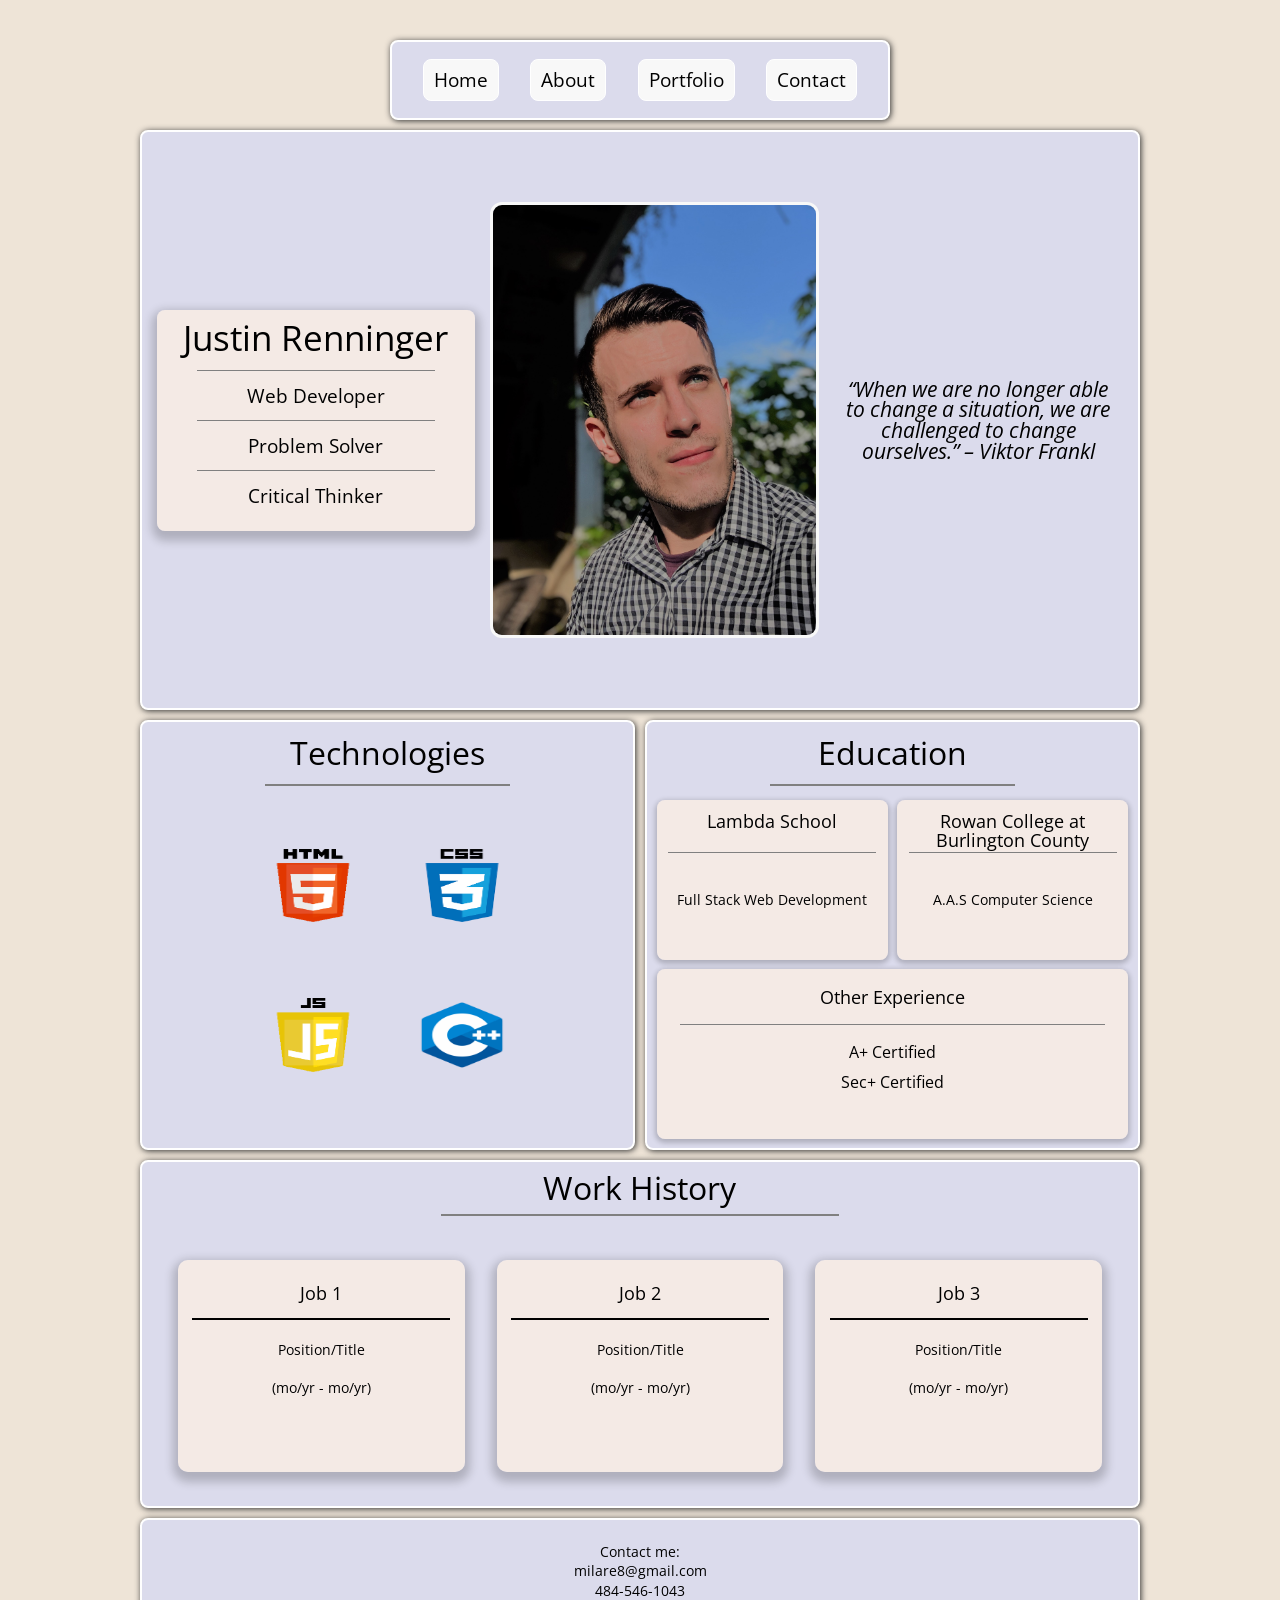
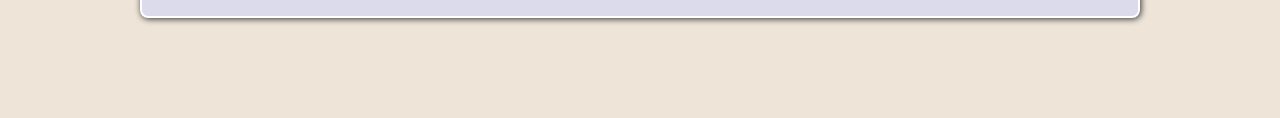
<file: index.html>
<!doctype html>

<html lang="en">
<head>
  <meta name="viewport" content="width=device-width, initial-scale=1.0">
  <meta charset="utf-8">

  <title>Justin Renninger</title>

  <link rel="stylesheet" href="css/index.css">
  <link href="https://fonts.googleapis.com/css?family=Open+Sans&display=swap" rel="stylesheet">

  <!--[if lt IE 9]>
    <script src="https://cdnjs.cloudflare.com/ajax/libs/html5shiv/3.7.3/html5shiv.js"></script>
  <![endif]-->

<!------------------------------->
<!--WRITTEN BY JUSTIN RENNINGER-->
<!------------------------------->
</head>

<body>
  <div class="container">
    <!-----HEADER----->
    <header> 
      <nav>
        <a href="###">Home</a>
        <a href="###">About</a>
        <a href="###">Portfolio</a>
        <a href="###">Contact</a>
      </nav>
    </header>

    <!-----TOP CONTENT----->
    <div class="top-content">
      <section class="left-content">
        <h1>Justin Renninger</h1>
        <h2>Web Developer</h2>
        <h2>Problem Solver</h2>
        <h2>Critical Thinker</h2>
      </section>
      <img src="img/portait.jpg" alt="">
      <section class="right-content">
        <p>“When we are no longer able to change a situation, we are challenged to change ourselves.” – Viktor Frankl</p>
      </section>
    </div>

    <!-----MIDDLE CONTENT----->
    <div class="middle-content">
      <section class=technologies>
        <h2>Technologies</h2>
        <div class="tech-images">
          <img src="img/html5-logo.png" alt="" id="html5">
          <img src="img/css3-logo.png" alt="" id="css3">
          <img src="img/javascript-logo.png" alt="" id="js">
          <img src="img/cplusplus-logo.png" alt="" id="cpp">
        </div>
      </section>

      <section class="education">
        <h2>Education</h2>
        <section class="schools">
          <div id="lambda-school">
            <h3>Lambda School</h3>
            <p>Full Stack Web Development</p>
          </div>
          <div id="rcbc">
            <h3>Rowan College at Burlington County</h3>
            <p>A.A.S Computer Science</p>
          </div>
          <div id ="certs">
            <h3>Other Experience</h3>
            <div class="list-of-certs">
              <ul>
                <li>A+ Certified</li>
              </ul>
              <ul>
                <li>Sec+ Certified</li>
              </ul>
            </div>
          </div>
        </section>
      </section>
    </div>

    <!-----WORK HISTORY SECTION----->
    <section class="work-history">
      <h2>Work History</h2>
      <section class="work-container">

        <div id="work1">
          <div class="work1-inner">
            <div class="work1-front">
              <h3>Job 1</h3>
              <p>Position/Title</p>
              <p>(mo/yr - mo/yr)</p>
            </div>
            <div class="work1-back">
              <h3>Job 1</h3>
              <p>Job Duties</p>
            </div>
          </div>
        </div>

        <div id="work1">
            <div class="work1-inner">
              <div class="work1-front">
                <h3>Job 2</h3>
                <p>Position/Title</p>
                <p>(mo/yr - mo/yr)</p>
              </div>
              <div class="work1-back">
                <h3>Job 2</h3>
                <p>Job Duties</p>
              </div>
            </div>
          </div>

          <div id="work1">
              <div class="work1-inner">
                <div class="work1-front">
                  <h3>Job 3</h3>
                  <p>Position/Title</p>
                  <p>(mo/yr - mo/yr)</p>
                </div>
                <div class="work1-back">
                  <h3>Job 3</h3>
                  <p>Job Duties</p>
                </div>
              </div>
            </div>

      </section>
    </section>

    <!-----FOOTER----->
    <footer>
      <p>Contact me:</p>
      <p>milare8@gmail.com</p>
      <p>484-546-1043</p>
    </footer>
  </div>
</body>
</html>
</file>
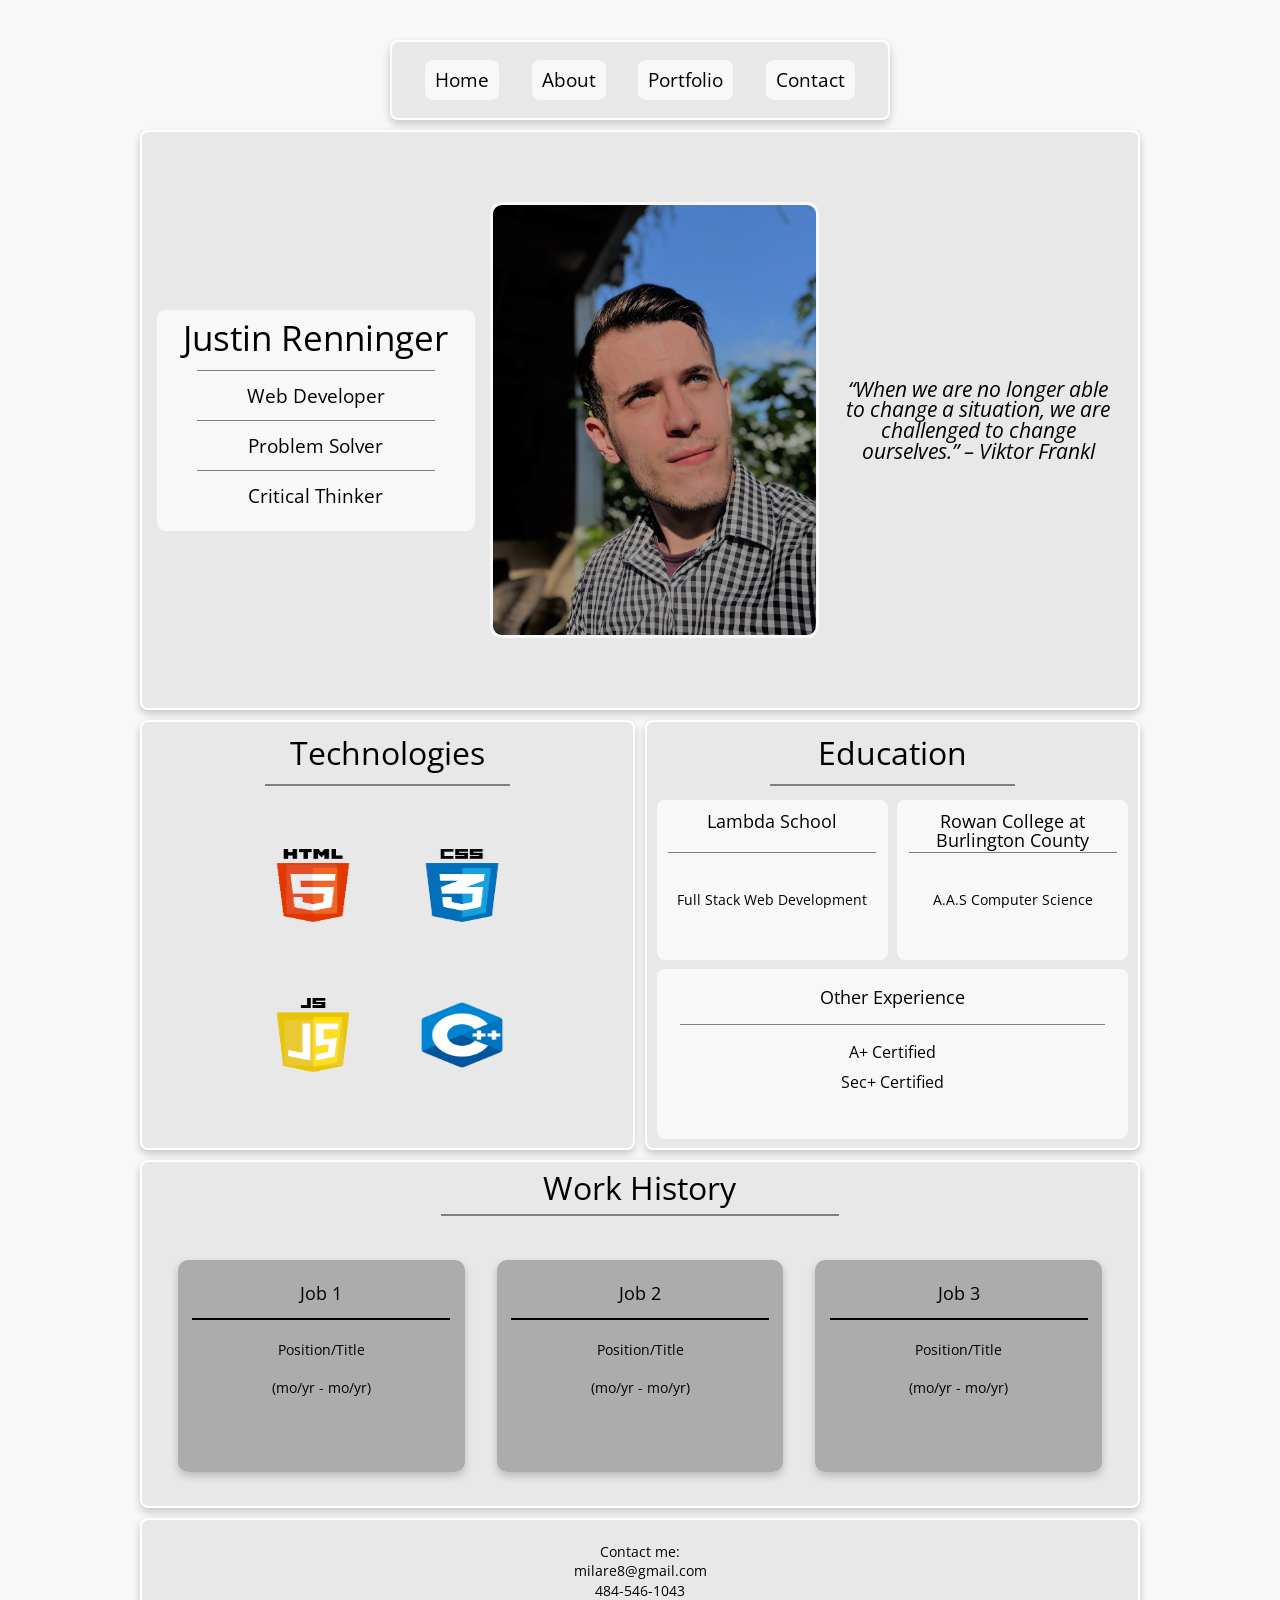
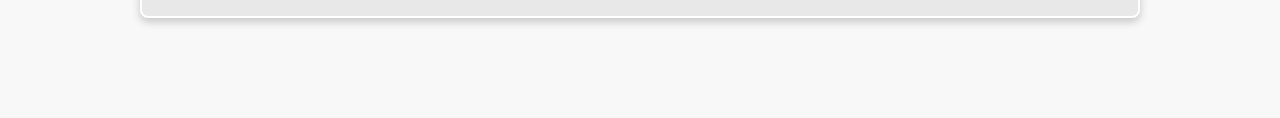
<file: VulpineReynard.github.io/index.html>
<!doctype html>

<html lang="en">
<head>
  <meta name="viewport" content="width=device-width, initial-scale=1.0">
  <meta charset="utf-8">

  <title>My Resume</title>

  <link rel="stylesheet" href="css/index.css">
  <link href="https://fonts.googleapis.com/css?family=Open+Sans&display=swap" rel="stylesheet">

  <!--[if lt IE 9]>
    <script src="https://cdnjs.cloudflare.com/ajax/libs/html5shiv/3.7.3/html5shiv.js"></script>
  <![endif]-->

<!------------------------------->
<!--WRITTEN BY JUSTIN RENNINGER-->
<!------------------------------->
</head>

<body>
  <div class="container">
    <!-----HEADER----->
    <header> 
      <nav>
        <a href="###">Home</a>
        <a href="###">About</a>
        <a href="###">Portfolio</a>
        <a href="###">Contact</a>
      </nav>
    </header>

    <!-----TOP CONTENT----->
    <div class="top-content">
      <section class="left-content">
        <h1>Justin Renninger</h1>
        <h2>Web Developer</h2>
        <h2>Problem Solver</h2>
        <h2>Critical Thinker</h2>
      </section>
      <img src="img/portait.jpg" alt="">
      <section class="right-content">
        <p>“When we are no longer able to change a situation, we are challenged to change ourselves.” – Viktor Frankl</p>
      </section>
    </div>

    <!-----MIDDLE CONTENT----->
    <div class="middle-content">
      <section class=technologies>
        <h2>Technologies</h2>
        <div class="tech-images">
          <img src="img/html5-logo.png" alt="" id="html5">
          <img src="img/css3-logo.png" alt="" id="css3">
          <img src="img/javascript-logo.png" alt="" id="js">
          <img src="img/cplusplus-logo.png" alt="" id="cpp">
        </div>
      </section>

      <section class="education">
        <h2>Education</h2>
        <section class="schools">
          <div id="lambda-school">
            <h3>Lambda School</h3>
            <p>Full Stack Web Development</p>
          </div>
          <div id="rcbc">
            <h3>Rowan College at Burlington County</h3>
            <p>A.A.S Computer Science</p>
          </div>
          <div id ="certs">
            <h3>Other Experience</h3>
            <div class="list-of-certs">
              <ul>
                <li>A+ Certified</li>
              </ul>
              <ul>
                <li>Sec+ Certified</li>
              </ul>
            </div>
          </div>
        </section>
      </section>
    </div>

    <!-----WORK HISTORY SECTION----->
    <section class="work-history">
      <h2>Work History</h2>
      <section class="work-container">

        <div id="work1">
          <div class="work1-inner">
            <div class="work1-front">
              <h3>Job 1</h3>
              <p>Position/Title</p>
              <p>(mo/yr - mo/yr)</p>
            </div>
            <div class="work1-back">
              <h3>Job 1</h3>
              <p>Job Duties</p>
            </div>
          </div>
        </div>

        <div id="work1">
            <div class="work1-inner">
              <div class="work1-front">
                <h3>Job 2</h3>
                <p>Position/Title</p>
                <p>(mo/yr - mo/yr)</p>
              </div>
              <div class="work1-back">
                <h3>Job 2</h3>
                <p>Job Duties</p>
              </div>
            </div>
          </div>

          <div id="work1">
              <div class="work1-inner">
                <div class="work1-front">
                  <h3>Job 3</h3>
                  <p>Position/Title</p>
                  <p>(mo/yr - mo/yr)</p>
                </div>
                <div class="work1-back">
                  <h3>Job 3</h3>
                  <p>Job Duties</p>
                </div>
              </div>
            </div>

      </section>
    </section>

    <!-----FOOTER----->
    <footer>
      <p>Contact me:</p>
      <p>milare8@gmail.com</p>
      <p>484-546-1043</p>
    </footer>
  </div>
</body>
</html>
</file>
<file: css/index.css>
/* http://meyerweb.com/eric/tools/css/reset/ 
   v2.0 | 20110126
   License: none (public domain)
*/
html,
body,
div,
span,
applet,
object,
iframe,
h1,
h2,
h3,
h4,
h5,
h6,
p,
blockquote,
pre,
a,
abbr,
acronym,
address,
big,
cite,
code,
del,
dfn,
em,
img,
ins,
kbd,
q,
s,
samp,
small,
strike,
strong,
sub,
sup,
tt,
var,
b,
u,
i,
center,
dl,
dt,
dd,
ol,
ul,
li,
fieldset,
form,
label,
legend,
table,
caption,
tbody,
tfoot,
thead,
tr,
th,
td,
article,
aside,
canvas,
details,
embed,
figure,
figcaption,
footer,
header,
hgroup,
menu,
nav,
output,
ruby,
section,
summary,
time,
mark,
audio,
video {
  margin: 0;
  padding: 0;
  border: 0;
  font-size: 62.5%;
  font: inherit;
  font-family: 'Open Sans', sans-serif;
  vertical-align: baseline;
}
/* HTML5 display-role reset for older browsers */
article,
aside,
details,
figcaption,
figure,
footer,
header,
hgroup,
menu,
nav,
section {
  display: block;
}
body {
  background-color: #eee4d7;
  line-height: 1;
}
@media (max-width: 500px) {
  body {
    background-color: none;
  }
}
ol,
ul {
  list-style: none;
}
blockquote,
q {
  quotes: none;
}
blockquote:before,
blockquote:after,
q:before,
q:after {
  content: '';
  content: none;
}
table {
  border-collapse: collapse;
  border-spacing: 0;
  margin: 10px;
}
h1 {
  font-size: 2.2rem;
}
@media (max-width: 500px) {
  h1 {
    font-size: 1.4rem;
  }
}
h2 {
  font-size: 1.2rem;
}
h3 {
  font-size: 1.15rem;
}
@media (max-width: 500px) {
  h3 {
    font-size: 0.9rem;
  }
}
p {
  font-size: 0.9rem;
}
@media (max-width: 500px) {
  p {
    font-size: 0.7rem;
  }
}
/* Set every element's box-sizing to border-box */
* {
  box-sizing: border-box;
}
.bounce-in {
  animation-name: bounceIn;
  animation-duration: 2s;
}
@keyframes bounceIn {
  0% {
    opacity: 0;
    transform: scale(0.1);
  }
  60% {
    opacity: 1;
    transform: scale(1.2);
  }
  100% {
    transform: scale(1);
  }
}
.box-properties {
  border: 2px solid white;
  border-radius: 8px;
  background-color: #dbdbec;
  box-shadow: 1px 1px 6px 0px #303030;
}
.middle-content-box-properties {
  width: 49.5%;
  margin-top: 1%;
}
.tech-images {
  width: 50%;
  height: auto;
}
.middleContentHeader {
  width: 50%;
  margin: 3%;
  font-size: 2em;
  border-bottom: 2px solid grey;
  padding-bottom: 3%;
}
.education-boxes-phone {
  width: 100%;
  height: 200px;
  margin-top: 2%;
}
.container {
  max-width: 1000px;
  margin: auto;
}
.container header {
  width: 100%;
  height: 100px;
  margin-top: 30px;
  display: flex;
}
@media (max-width: 500px) {
  .container header {
    height: auto;
  }
}
.container header nav {
  border: 2px solid white;
  border-radius: 8px;
  background-color: #dbdbec;
  box-shadow: 1px 1px 6px 0px #303030;
  text-align: center;
  width: 50%;
  height: 80%;
  margin: auto;
  display: flex;
  align-items: center;
  justify-content: space-evenly;
}
@media (max-width: 500px) {
  .container header nav {
    flex-direction: column;
    width: 100%;
    height: auto;
    border-radius: 0px;
  }
}
.container header nav a {
  text-decoration: none;
  background-color: #F8F8F8;
  color: black;
  border-radius: 8px;
  padding: 10px;
  transition: transform 0.3s;
  font-size: 1.2rem;
  border: 1px solid white;
}
@media (max-width: 500px) {
  .container header nav a {
    width: 100%;
    border-bottom: 1px solid black;
    border-radius: 0px;
  }
}
.container header nav a:hover {
  transform: scale(1.3);
}
.container .top-content {
  border: 2px solid white;
  border-radius: 8px;
  background-color: #dbdbec;
  box-shadow: 1px 1px 6px 0px #303030;
  width: 100%;
  height: auto;
  padding-top: 7%;
  padding-bottom: 7%;
  display: flex;
  justify-content: space-evenly;
}
@media (max-width: 500px) {
  .container .top-content {
    flex-direction: column;
    margin-top: 2%;
  }
}
.container .top-content .left-content {
  animation-name: bounceIn;
  animation-duration: 2s;
  display: flex;
  flex-direction: column;
  width: 33%;
  align-items: center;
  margin: auto;
  margin-left: 1.5%;
  margin-right: 1.5%;
  background-color: rgba(255, 241, 227, 0.692);
  border-radius: 8px;
  padding-top: 1%;
  padding-bottom: 1%;
  box-shadow: 0 5px 10px 5px rgba(0, 0, 0, 0.2);
}
@keyframes bounceIn {
  0% {
    opacity: 0;
    transform: scale(0.1);
  }
  60% {
    opacity: 1;
    transform: scale(1.2);
  }
  100% {
    transform: scale(1);
  }
}
@media (max-width: 500px) {
  .container .top-content .left-content {
    width: 100%;
    margin: 0;
    border-radius: 0px;
    background-color: rgba(255, 241, 227, 0.692);
  }
}
.container .top-content .left-content h1 {
  padding-bottom: 15px;
}
.container .top-content .left-content h2 {
  width: 75%;
  text-align: center;
  padding-top: 15px;
  padding-bottom: 15px;
  border-top: 1px solid grey;
}
.container .top-content img {
  width: 33%;
  height: 80%;
  margin: auto;
  border-radius: 12px;
  border: 0.2em solid #F8F8F8;
}
@media (max-width: 500px) {
  .container .top-content img {
    width: 50%;
    height: auto;
    margin-top: 3%;
  }
}
.container .top-content .right-content {
  animation-name: bounceIn;
  animation-duration: 2s;
  font-style: italic;
  width: 33%;
  display: flex;
  align-items: center;
  text-align: center;
  margin: auto;
  padding: 2%;
  transition: all 0.1s ease-in-out;
}
@keyframes bounceIn {
  0% {
    opacity: 0;
    transform: scale(0.1);
  }
  60% {
    opacity: 1;
    transform: scale(1.2);
  }
  100% {
    transform: scale(1);
  }
}
@media (max-width: 500px) {
  .container .top-content .right-content {
    width: 80%;
  }
}
.container .top-content .right-content p {
  font-size: 1.3em;
}
.container .top-content .right-content:hover {
  transform: scale(1.1);
}
.container .middle-content {
  width: 100%;
  height: auto;
  display: flex;
  justify-content: space-between;
}
@media (max-width: 500px) {
  .container .middle-content {
    flex-direction: column;
  }
}
.container .middle-content .technologies {
  width: 49.5%;
  margin-top: 1%;
  border: 2px solid white;
  border-radius: 8px;
  background-color: #dbdbec;
  box-shadow: 1px 1px 6px 0px #303030;
  text-align: center;
  display: flex;
  flex-direction: column;
  align-items: center;
}
@media (max-width: 500px) {
  .container .middle-content .technologies {
    width: 100%;
  }
}
.container .middle-content .technologies h2 {
  width: 50%;
  margin: 3%;
  font-size: 2em;
  border-bottom: 2px solid grey;
  padding-bottom: 3%;
}
.container .middle-content .technologies .tech-images {
  display: flex;
  flex-wrap: wrap;
  justify-content: center;
  width: 90%;
  padding: 5%;
}
.container .middle-content .technologies .tech-images img {
  width: 30%;
  height: 30%;
  margin: 4%;
  transition: all 0.2s ease-in-out;
  padding: 2%;
}
.container .middle-content .technologies .tech-images img:hover {
  transform: scale(1.2);
  background: #ececec;
  border-radius: 10px;
}
.container .middle-content .technologies .tech-images #html5 {
  animation-delay: 3s;
  animation-name: bounceIn;
  animation-duration: 2s;
}
@keyframes bounceIn {
  0% {
    opacity: 0;
    transform: scale(0.1);
  }
  60% {
    opacity: 1;
    transform: scale(1.2);
  }
  100% {
    transform: scale(1);
  }
}
.container .middle-content .technologies .tech-images #css3 {
  animation-delay: 3.2s;
  animation-name: bounceIn;
  animation-duration: 2s;
}
@keyframes bounceIn {
  0% {
    opacity: 0;
    transform: scale(0.1);
  }
  60% {
    opacity: 1;
    transform: scale(1.2);
  }
  100% {
    transform: scale(1);
  }
}
.container .middle-content .technologies .tech-images #js {
  animation-delay: 3.4s;
  animation-name: bounceIn;
  animation-duration: 2s;
}
@keyframes bounceIn {
  0% {
    opacity: 0;
    transform: scale(0.1);
  }
  60% {
    opacity: 1;
    transform: scale(1.2);
  }
  100% {
    transform: scale(1);
  }
}
.container .middle-content .technologies .tech-images #cpp {
  animation-delay: 3.6s;
  animation-name: bounceIn;
  animation-duration: 2s;
}
@keyframes bounceIn {
  0% {
    opacity: 0;
    transform: scale(0.1);
  }
  60% {
    opacity: 1;
    transform: scale(1.2);
  }
  100% {
    transform: scale(1);
  }
}
.container .middle-content .education {
  width: 49.5%;
  margin-top: 1%;
  border: 2px solid white;
  border-radius: 8px;
  background-color: #dbdbec;
  box-shadow: 1px 1px 6px 0px #303030;
  text-align: center;
  display: flex;
  flex-direction: column;
  align-items: center;
}
@media (max-width: 500px) {
  .container .middle-content .education {
    width: 100%;
    height: auto;
    padding: 2%;
  }
}
.container .middle-content .education h2 {
  width: 50%;
  margin: 3%;
  font-size: 2em;
  border-bottom: 2px solid grey;
  padding-bottom: 3%;
}
.container .middle-content .education .schools {
  display: flex;
  flex-wrap: wrap;
  width: 100%;
  height: 85%;
  justify-content: center;
  justify-content: space-evenly;
}
@media (max-width: 500px) {
  .container .middle-content .education .schools {
    flex-direction: column;
  }
}
.container .middle-content .education .schools div {
  box-shadow: 0 2px 5px 2px rgba(0, 0, 0, 0.2);
}
.container .middle-content .education .schools #lambda-school {
  width: 47%;
  height: 46%;
  background-color: rgba(255, 241, 227, 0.692);
  border-radius: 8px;
}
@media (max-width: 500px) {
  .container .middle-content .education .schools #lambda-school {
    width: 100%;
    height: 200px;
    margin-top: 2%;
  }
}
.container .middle-content .education .schools #rcbc {
  width: 47%;
  height: 46%;
  background-color: rgba(255, 241, 227, 0.692);
  border-radius: 8px;
}
@media (max-width: 500px) {
  .container .middle-content .education .schools #rcbc {
    width: 100%;
    height: 200px;
    margin-top: 2%;
  }
}
.container .middle-content .education .schools #certs {
  width: 96%;
  height: 49%;
  background-color: rgba(255, 241, 227, 0.692);
  border-radius: 8px;
}
@media (max-width: 500px) {
  .container .middle-content .education .schools #certs {
    width: 100%;
    height: 200px;
    margin-top: 2%;
  }
}
.container .middle-content .education .schools #certs .list-of-certs {
  width: 100%;
  box-shadow: none;
}
.container .middle-content .education .schools #certs .list-of-certs ul {
  margin-top: 3%;
}
.container .middle-content .education .schools div {
  display: flex;
  flex-direction: column;
  align-items: center;
}
.container .middle-content .education .schools div h3 {
  margin: 5px;
  width: 90%;
  height: 30%;
  padding: 3%;
  padding-bottom: 0px;
  border-bottom: 1px solid grey;
}
.container .middle-content .education .schools div p {
  margin-top: 15%;
}
.container .work-history {
  border: 2px solid white;
  border-radius: 8px;
  background-color: #dbdbec;
  box-shadow: 1px 1px 6px 0px #303030;
  width: 100%;
  height: auto;
  margin-top: 10px;
  display: flex;
  flex-direction: column;
  align-items: center;
}
.container .work-history h2 {
  text-align: center;
  width: 40%;
  font-size: 2em;
  border-bottom: 2px solid grey;
  margin-top: 1%;
  margin-bottom: 1%;
  padding-bottom: 1%;
}
.container .work-history .work-container {
  width: 96%;
  height: 250px;
  display: flex;
  align-items: center;
  justify-content: space-around;
  margin-top: 1.5%;
  margin-bottom: 1.5%;
}
@media (max-width: 500px) {
  .container .work-history .work-container {
    flex-direction: column;
    height: auto;
  }
}
.container .work-history .work-container #work1 {
  background-color: transparent;
  width: 30%;
  height: 85%;
  perspective: 1000px;
  border-radius: 10px;
}
.container .work-history .work-container #work1 .work1-inner {
  position: relative;
  width: 100%;
  height: 100%;
  text-align: center;
  transition: transform 0.6s;
  transform-style: preserve-3d;
  box-shadow: 0 5px 10px 5px rgba(0, 0, 0, 0.2);
  border-radius: 10px;
}
.container .work-history .work-container #work1 .work1-inner .work1-front,
.container .work-history .work-container #work1 .work1-inner .work1-back {
  position: absolute;
  width: 100%;
  height: 100%;
  padding: 5%;
  backface-visibility: hidden;
}
.container .work-history .work-container #work1 .work1-inner .work1-front {
  background-color: rgba(255, 241, 227, 0.692);
  color: black;
  border-radius: 10px;
}
.container .work-history .work-container #work1 .work1-inner .work1-back {
  background-color: #4e5883;
  color: white;
  transform: rotateY(180deg);
  border-radius: 10px;
  box-shadow: 0 5px 15px 2px #000000;
}
.container .work-history .work-container #work1 .work1-inner .work1-back h3 {
  border-bottom: 2px solid white;
}
@media (max-width: 500px) {
  .container .work-history .work-container #work1 {
    height: 150px;
    width: 99%;
    margin: 1%;
  }
}
.container .work-history .work-container #work1 h3 {
  text-align: center;
  width: 100%;
  height: 25%;
  padding-top: 4%;
  border-bottom: 2px solid black;
}
.container .work-history .work-container #work1 p {
  margin: 2%;
  margin-top: 9%;
}
.container .work-history .work-container #work1:hover .work1-inner {
  transform: rotateY(180deg);
}
footer {
  border: 2px solid white;
  border-radius: 8px;
  background-color: #dbdbec;
  box-shadow: 1px 1px 6px 0px #303030;
  margin-top: 10px;
  margin-bottom: 10%;
  width: 100%;
  height: 100px;
  text-align: center;
  padding: 20px;
}
footer p {
  padding-top: 5px;
}
</file>
<file: VulpineReynard.github.io/css/index.css>
/* http://meyerweb.com/eric/tools/css/reset/ 
   v2.0 | 20110126
   License: none (public domain)
*/
html,
body,
div,
span,
applet,
object,
iframe,
h1,
h2,
h3,
h4,
h5,
h6,
p,
blockquote,
pre,
a,
abbr,
acronym,
address,
big,
cite,
code,
del,
dfn,
em,
img,
ins,
kbd,
q,
s,
samp,
small,
strike,
strong,
sub,
sup,
tt,
var,
b,
u,
i,
center,
dl,
dt,
dd,
ol,
ul,
li,
fieldset,
form,
label,
legend,
table,
caption,
tbody,
tfoot,
thead,
tr,
th,
td,
article,
aside,
canvas,
details,
embed,
figure,
figcaption,
footer,
header,
hgroup,
menu,
nav,
output,
ruby,
section,
summary,
time,
mark,
audio,
video {
  margin: 0;
  padding: 0;
  border: 0;
  font-size: 62.5%;
  font: inherit;
  font-family: 'Open Sans', sans-serif;
  vertical-align: baseline;
}
/* HTML5 display-role reset for older browsers */
article,
aside,
details,
figcaption,
figure,
footer,
header,
hgroup,
menu,
nav,
section {
  display: block;
}
body {
  background-color: #F8F8F8;
  line-height: 1;
}
@media (max-width: 500px) {
  body {
    background-color: none;
  }
}
ol,
ul {
  list-style: none;
}
blockquote,
q {
  quotes: none;
}
blockquote:before,
blockquote:after,
q:before,
q:after {
  content: '';
  content: none;
}
table {
  border-collapse: collapse;
  border-spacing: 0;
  margin: 10px;
}
h1 {
  font-size: 2.2rem;
}
@media (max-width: 500px) {
  h1 {
    font-size: 1.4rem;
  }
}
h2 {
  font-size: 1.2rem;
}
h3 {
  font-size: 1.15rem;
}
@media (max-width: 500px) {
  h3 {
    font-size: 0.9rem;
  }
}
p {
  font-size: 0.9rem;
}
@media (max-width: 500px) {
  p {
    font-size: 0.7rem;
  }
}
/* Set every element's box-sizing to border-box */
* {
  box-sizing: border-box;
}
.bounce-in {
  animation-name: bounceIn;
  animation-duration: 2s;
}
@keyframes bounceIn {
  0% {
    opacity: 0;
    transform: scale(0.1);
  }
  60% {
    opacity: 1;
    transform: scale(1.2);
  }
  100% {
    transform: scale(1);
  }
}
.box-properties {
  border: 2px solid white;
  border-radius: 8px;
  background-color: #E8E8E8;
  box-shadow: 0 4px 8px 0 rgba(0, 0, 0, 0.2);
}
.middle-content-box-properties {
  width: 49.5%;
  margin-top: 1%;
}
.tech-images {
  width: 50%;
  height: auto;
}
.middleContentHeader {
  width: 50%;
  margin: 3%;
  font-size: 2em;
  border-bottom: 2px solid grey;
  padding-bottom: 3%;
}
.education-boxes-phone {
  width: 100%;
  height: 200px;
  margin-top: 2%;
}
.container {
  max-width: 1000px;
  margin: auto;
}
.container header {
  width: 100%;
  height: 100px;
  margin-top: 30px;
  display: flex;
}
@media (max-width: 500px) {
  .container header {
    height: auto;
  }
}
.container header nav {
  border: 2px solid white;
  border-radius: 8px;
  background-color: #E8E8E8;
  box-shadow: 0 4px 8px 0 rgba(0, 0, 0, 0.2);
  text-align: center;
  width: 50%;
  height: 80%;
  margin: auto;
  display: flex;
  align-items: center;
  justify-content: space-evenly;
}
@media (max-width: 500px) {
  .container header nav {
    flex-direction: column;
    width: 100%;
    height: auto;
    border-radius: 0px;
  }
}
.container header nav a {
  text-decoration: none;
  background-color: #F8F8F8;
  color: black;
  border-radius: 8px;
  padding: 10px;
  transition: transform 0.3s;
  font-size: 1.2rem;
}
@media (max-width: 500px) {
  .container header nav a {
    width: 100%;
    border-bottom: 1px solid black;
    border-radius: 0px;
  }
}
.container header nav a:hover {
  transform: scale(1.3);
}
.container .top-content {
  border: 2px solid white;
  border-radius: 8px;
  background-color: #E8E8E8;
  box-shadow: 0 4px 8px 0 rgba(0, 0, 0, 0.2);
  width: 100%;
  height: auto;
  padding-top: 7%;
  padding-bottom: 7%;
  display: flex;
  justify-content: space-evenly;
}
@media (max-width: 500px) {
  .container .top-content {
    flex-direction: column;
    margin-top: 2%;
  }
}
.container .top-content .left-content {
  animation-name: bounceIn;
  animation-duration: 2s;
  display: flex;
  flex-direction: column;
  width: 33%;
  align-items: center;
  margin: auto;
  margin-left: 1.5%;
  margin-right: 1.5%;
  background-color: #F8F8F8;
  border-radius: 8px;
  padding-top: 1%;
  padding-bottom: 1%;
}
@keyframes bounceIn {
  0% {
    opacity: 0;
    transform: scale(0.1);
  }
  60% {
    opacity: 1;
    transform: scale(1.2);
  }
  100% {
    transform: scale(1);
  }
}
@media (max-width: 500px) {
  .container .top-content .left-content {
    width: 100%;
    margin: 0;
    border-radius: 0px;
    background-color: #E8E8E8;
  }
}
.container .top-content .left-content h1 {
  padding-bottom: 15px;
}
.container .top-content .left-content h2 {
  width: 75%;
  text-align: center;
  padding-top: 15px;
  padding-bottom: 15px;
  border-top: 1px solid grey;
}
.container .top-content img {
  width: 33%;
  height: 80%;
  margin: auto;
  border-radius: 12px;
  border: 0.2em solid #F8F8F8;
}
@media (max-width: 500px) {
  .container .top-content img {
    width: 50%;
    height: auto;
    margin-top: 3%;
  }
}
.container .top-content .right-content {
  animation-name: bounceIn;
  animation-duration: 2s;
  font-style: italic;
  width: 33%;
  display: flex;
  align-items: center;
  text-align: center;
  margin: auto;
  padding: 2%;
  transition: all 0.1s ease-in-out;
}
@keyframes bounceIn {
  0% {
    opacity: 0;
    transform: scale(0.1);
  }
  60% {
    opacity: 1;
    transform: scale(1.2);
  }
  100% {
    transform: scale(1);
  }
}
@media (max-width: 500px) {
  .container .top-content .right-content {
    width: 80%;
  }
}
.container .top-content .right-content p {
  font-size: 1.3em;
}
.container .top-content .right-content:hover {
  transform: scale(1.1);
}
.container .middle-content {
  width: 100%;
  height: auto;
  display: flex;
  justify-content: space-between;
}
@media (max-width: 500px) {
  .container .middle-content {
    flex-direction: column;
  }
}
.container .middle-content .technologies {
  width: 49.5%;
  margin-top: 1%;
  border: 2px solid white;
  border-radius: 8px;
  background-color: #E8E8E8;
  box-shadow: 0 4px 8px 0 rgba(0, 0, 0, 0.2);
  text-align: center;
  display: flex;
  flex-direction: column;
  align-items: center;
}
@media (max-width: 500px) {
  .container .middle-content .technologies {
    width: 100%;
  }
}
.container .middle-content .technologies h2 {
  width: 50%;
  margin: 3%;
  font-size: 2em;
  border-bottom: 2px solid grey;
  padding-bottom: 3%;
}
.container .middle-content .technologies .tech-images {
  display: flex;
  flex-wrap: wrap;
  justify-content: center;
  width: 90%;
  padding: 5%;
}
.container .middle-content .technologies .tech-images img {
  width: 30%;
  height: 30%;
  margin: 4%;
  transition: all 0.2s ease-in-out;
  padding: 2%;
}
.container .middle-content .technologies .tech-images img:hover {
  transform: scale(1.2);
  background: lightgrey;
  border-radius: 10px;
}
.container .middle-content .technologies .tech-images #html5 {
  animation-delay: 3s;
  animation-name: bounceIn;
  animation-duration: 2s;
}
@keyframes bounceIn {
  0% {
    opacity: 0;
    transform: scale(0.1);
  }
  60% {
    opacity: 1;
    transform: scale(1.2);
  }
  100% {
    transform: scale(1);
  }
}
.container .middle-content .technologies .tech-images #css3 {
  animation-delay: 3.2s;
  animation-name: bounceIn;
  animation-duration: 2s;
}
@keyframes bounceIn {
  0% {
    opacity: 0;
    transform: scale(0.1);
  }
  60% {
    opacity: 1;
    transform: scale(1.2);
  }
  100% {
    transform: scale(1);
  }
}
.container .middle-content .technologies .tech-images #js {
  animation-delay: 3.4s;
  animation-name: bounceIn;
  animation-duration: 2s;
}
@keyframes bounceIn {
  0% {
    opacity: 0;
    transform: scale(0.1);
  }
  60% {
    opacity: 1;
    transform: scale(1.2);
  }
  100% {
    transform: scale(1);
  }
}
.container .middle-content .technologies .tech-images #cpp {
  animation-delay: 3.6s;
  animation-name: bounceIn;
  animation-duration: 2s;
}
@keyframes bounceIn {
  0% {
    opacity: 0;
    transform: scale(0.1);
  }
  60% {
    opacity: 1;
    transform: scale(1.2);
  }
  100% {
    transform: scale(1);
  }
}
.container .middle-content .education {
  width: 49.5%;
  margin-top: 1%;
  border: 2px solid white;
  border-radius: 8px;
  background-color: #E8E8E8;
  box-shadow: 0 4px 8px 0 rgba(0, 0, 0, 0.2);
  text-align: center;
  display: flex;
  flex-direction: column;
  align-items: center;
}
@media (max-width: 500px) {
  .container .middle-content .education {
    width: 100%;
    height: auto;
    padding: 2%;
  }
}
.container .middle-content .education h2 {
  width: 50%;
  margin: 3%;
  font-size: 2em;
  border-bottom: 2px solid grey;
  padding-bottom: 3%;
}
.container .middle-content .education .schools {
  display: flex;
  flex-wrap: wrap;
  width: 100%;
  height: 85%;
  justify-content: center;
  justify-content: space-evenly;
}
@media (max-width: 500px) {
  .container .middle-content .education .schools {
    flex-direction: column;
  }
}
.container .middle-content .education .schools #lambda-school {
  width: 47%;
  height: 46%;
  background-color: #F8F8F8;
  border-radius: 8px;
}
@media (max-width: 500px) {
  .container .middle-content .education .schools #lambda-school {
    width: 100%;
    height: 200px;
    margin-top: 2%;
  }
}
.container .middle-content .education .schools #rcbc {
  width: 47%;
  height: 46%;
  background-color: #F8F8F8;
  border-radius: 8px;
}
@media (max-width: 500px) {
  .container .middle-content .education .schools #rcbc {
    width: 100%;
    height: 200px;
    margin-top: 2%;
  }
}
.container .middle-content .education .schools #certs {
  width: 96%;
  height: 49%;
  background-color: #F8F8F8;
  border-radius: 8px;
}
@media (max-width: 500px) {
  .container .middle-content .education .schools #certs {
    width: 100%;
    height: 200px;
    margin-top: 2%;
  }
}
.container .middle-content .education .schools #certs .list-of-certs {
  width: 100%;
}
.container .middle-content .education .schools #certs .list-of-certs ul {
  margin-top: 3%;
}
.container .middle-content .education .schools div {
  display: flex;
  flex-direction: column;
  align-items: center;
}
.container .middle-content .education .schools div h3 {
  margin: 5px;
  width: 90%;
  height: 30%;
  padding: 3%;
  padding-bottom: 0px;
  border-bottom: 1px solid grey;
}
.container .middle-content .education .schools div p {
  margin-top: 15%;
}
.container .work-history {
  border: 2px solid white;
  border-radius: 8px;
  background-color: #E8E8E8;
  box-shadow: 0 4px 8px 0 rgba(0, 0, 0, 0.2);
  width: 100%;
  height: auto;
  margin-top: 10px;
  display: flex;
  flex-direction: column;
  align-items: center;
}
.container .work-history h2 {
  text-align: center;
  width: 40%;
  font-size: 2em;
  border-bottom: 2px solid grey;
  margin-top: 1%;
  margin-bottom: 1%;
  padding-bottom: 1%;
}
.container .work-history .work-container {
  width: 96%;
  height: 250px;
  display: flex;
  align-items: center;
  justify-content: space-around;
  margin-top: 1.5%;
  margin-bottom: 1.5%;
}
@media (max-width: 500px) {
  .container .work-history .work-container {
    flex-direction: column;
    height: auto;
  }
}
.container .work-history .work-container #work1 {
  background-color: transparent;
  width: 30%;
  height: 85%;
  perspective: 1000px;
  border-radius: 10px;
}
.container .work-history .work-container #work1 .work1-inner {
  position: relative;
  width: 100%;
  height: 100%;
  text-align: center;
  transition: transform 0.6s;
  transform-style: preserve-3d;
  box-shadow: 0 4px 8px 0 rgba(0, 0, 0, 0.2);
  border-radius: 10px;
}
.container .work-history .work-container #work1 .work1-inner .work1-front,
.container .work-history .work-container #work1 .work1-inner .work1-back {
  position: absolute;
  width: 100%;
  height: 100%;
  padding: 5%;
  backface-visibility: hidden;
}
.container .work-history .work-container #work1 .work1-inner .work1-front {
  background-color: #acacac;
  color: black;
  border-radius: 10px;
}
.container .work-history .work-container #work1 .work1-inner .work1-back {
  background-color: #a3a3a3;
  color: white;
  transform: rotateY(180deg);
  border-radius: 10px;
}
@media (max-width: 500px) {
  .container .work-history .work-container #work1 {
    height: 150px;
    width: 99%;
    margin: 1%;
  }
}
.container .work-history .work-container #work1 h3 {
  text-align: center;
  width: 100%;
  height: 25%;
  padding-top: 4%;
  border-bottom: 2px solid black;
}
.container .work-history .work-container #work1 p {
  margin: 2%;
  margin-top: 9%;
}
.container .work-history .work-container #work1:hover .work1-inner {
  transform: rotateY(180deg);
}
footer {
  border: 2px solid white;
  border-radius: 8px;
  background-color: #E8E8E8;
  box-shadow: 0 4px 8px 0 rgba(0, 0, 0, 0.2);
  margin-top: 10px;
  margin-bottom: 10%;
  width: 100%;
  height: 100px;
  text-align: center;
  padding: 20px;
}
footer p {
  padding-top: 5px;
}
</file>
